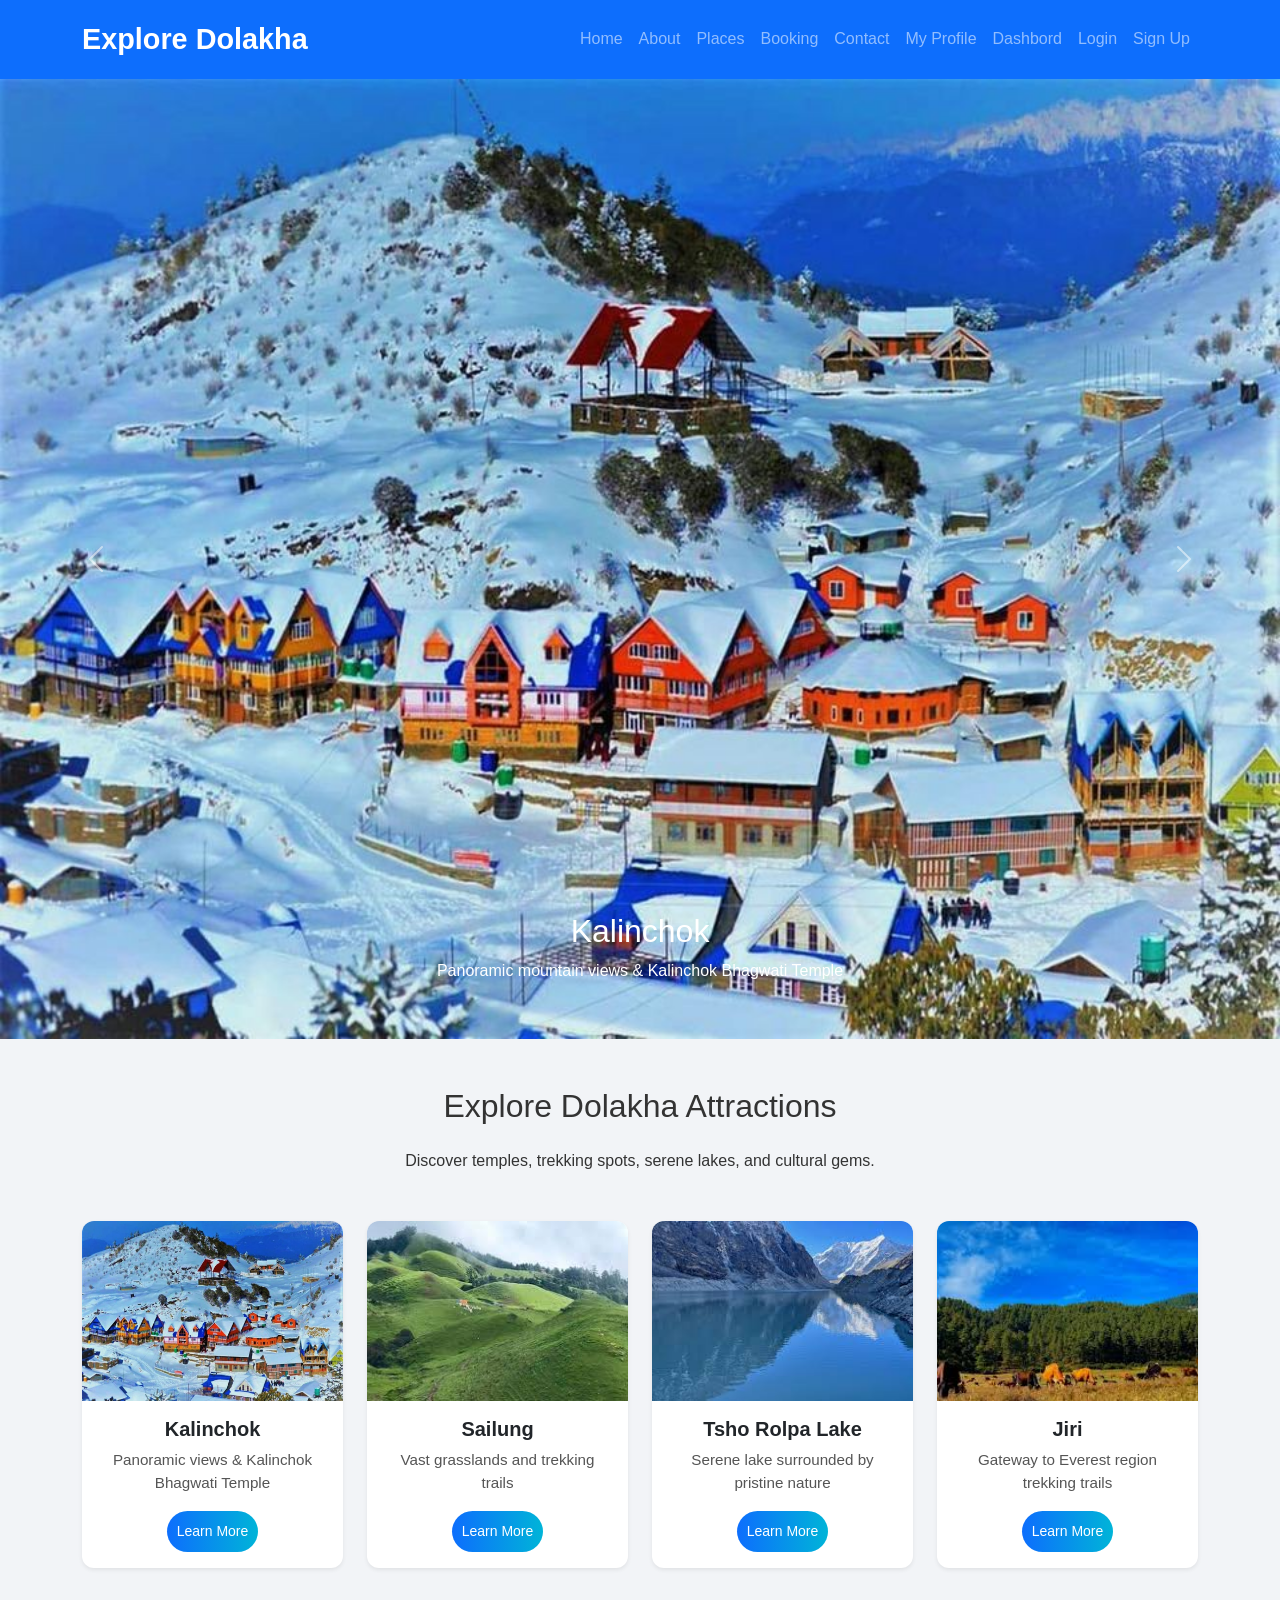
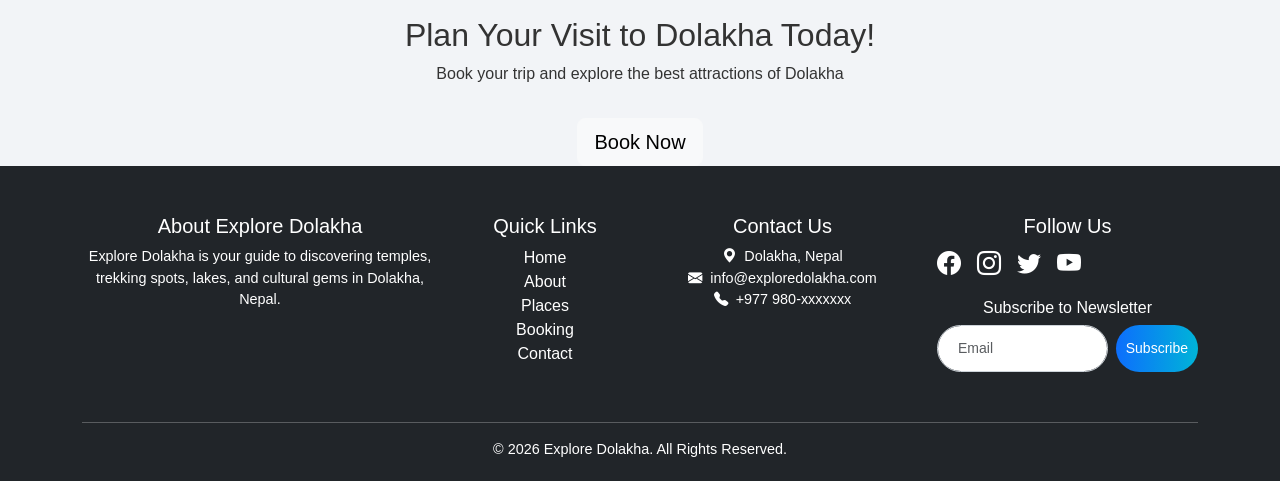
<file: index.html>
<!DOCTYPE html>
<html lang="en">
<head>
<meta charset="UTF-8">
<meta name="viewport" content="width=device-width, initial-scale=1.0">
<title> Dolakha</title>

<!-- Bootstrap CSS -->
<link href="https://cdn.jsdelivr.net/npm/bootstrap@5.3.2/dist/css/bootstrap.min.css" rel="stylesheet">
<link rel="stylesheet" href="https://cdn.jsdelivr.net/npm/bootstrap-icons@1.11.1/font/bootstrap-icons.css">

<!-- Custom CSS -->
<link rel="stylesheet" href="style.css">
</head>

<body>

<!-- Navbar -->
<nav class="navbar navbar-expand-lg navbar-dark bg-primary shadow">
    <div class="container">
        <a class="navbar-brand" href="index.html">Explore Dolakha</a>
        <button class="navbar-toggler" type="button" data-bs-toggle="collapse" data-bs-target="#navbarNav">
            <span class="navbar-toggler-icon"></span>
        </button>
          <div class="collapse navbar-collapse" id="navbarNav">
             <ul class="navbar-nav ms-auto">
        <li class="nav-item"><a class="nav-link" href="index.html">Home</a></li>
        <li class="nav-item"><a class="nav-link" href="about.html">About</a></li>
        <li class="nav-item"><a class="nav-link" href="places.html">Places</a></li>
        <li class="nav-item"><a class="nav-link" href="booking.html">Booking</a></li>
        <li class="nav-item"><a class="nav-link" href="contact.html">Contact</a></li>
        <li class="nav-item"><a class="nav-link" href="my_profile.html">My Profile</a></li>
        <li class="nav-item"><a class="nav-link" href="dashboard.html">Dashbord</a></li>
        <li class="nav-item"><a class="nav-link" href="login.html">Login</a></li>
        <li class="nav-item"><a class="nav-link " href="signup.html">Sign Up</a></li>
      </ul>
        </div>
    </div>
</nav>

<!-- Hero Carousel -->
<div id="heroCarousel" class="carousel slide" data-bs-ride="carousel">
    <div class="carousel-inner">
        <div class="carousel-item active">
            <img src="./image/download (1).jpg" class="d-block w-100" alt="Kalinchok">
            <div class="carousel-caption d-none d-md-block">
                <h2>Kalinchok</h2>
                <p>Panoramic mountain views & Kalinchok Bhagwati Temple</p>
            </div>
        </div>
        <div class="carousel-item">
            <img src="./image/download.jpg" class="d-block w-100" alt="Sailung">
            <div class="carousel-caption d-none d-md-block">
                <h2>Sailung</h2>
                <p>Vast grasslands and breathtaking trekking trails</p>
            </div>
        </div>
        <div class="carousel-item">
            <img src="./image/download (2).jpg" class="d-block w-100" alt="Tsho Rolpa Lake">
            <div class="carousel-caption d-none d-md-block">
                <h2>Tsho Rolpa Lake</h2>
                <p>Serene lake surrounded by pristine nature</p>
                <a href="attractions.html#tsho_lake" class="btn btn-success mt-2">Explore</a>
            </div>
        </div>
        <div class="carousel-item">
            <img src="./image/download (3).jpg" class="d-block w-100" alt="Jiri">
            <div class="carousel-caption d-none d-md-block">
                <h2>Jiri</h2>
                <p>Gateway to Everest region trekking trails</p>
            </div>
        </div>
    </div>
    <button class="carousel-control-prev" type="button" data-bs-target="#heroCarousel" data-bs-slide="prev">
        <span class="carousel-control-prev-icon"></span>
    </button>
    <button class="carousel-control-next" type="button" data-bs-target="#heroCarousel" data-bs-slide="next">
        <span class="carousel-control-next-icon"></span>
    </button>
</div>

<!-- Features Section -->
<section class="container my-5">
    <h2 class="text-center mb-4">Explore Dolakha Attractions</h2>
    <p class="text-center mb-5">Discover temples, trekking spots, serene lakes, and cultural gems.</p>
    <div class="row text-center g-4">
        <div class="col-md-3">
            <div class="card shadow-sm h-100">
                <img src="./image/download (1).jpg" class="card-img-top" alt="Kalinchok">
                <div class="card-body">
                    <h5 class="card-title">Kalinchok</h5>
                    <p class="card-text">Panoramic views & Kalinchok Bhagwati Temple</p>
                    <a href="places.html" class="btn btn-primary btn-sm">Learn More</a>
                </div>
            </div>
        </div>
        <div class="col-md-3">
            <div class="card shadow-sm h-100">
                <img src="./image/download.jpg" class="card-img-top" alt="Sailung">
                <div class="card-body">
                    <h5 class="card-title">Sailung</h5>
                    <p class="card-text">Vast grasslands and trekking trails</p>
                    <a href="places.html" class="btn btn-primary btn-sm">Learn More</a>
                </div>
            </div>
        </div>
        <div class="col-md-3">
            <div class="card shadow-sm h-100">
                <img src="./image/download (2).jpg" class="card-img-top" alt="Tsho Lake">
                <div class="card-body">
                    <h5 class="card-title">Tsho Rolpa Lake</h5>
                    <p class="card-text">Serene lake surrounded by pristine nature</p>
                    <a href="places.html" class="btn btn-primary btn-sm">Learn More</a>
                </div>
            </div>
        </div>
        <div class="col-md-3">
            <div class="card shadow-sm h-100">
                <img src="./image/download (3).jpg" class="card-img-top" alt="Jiri">
                <div class="card-body">
                    <h5 class="card-title">Jiri</h5>
                    <p class="card-text">Gateway to Everest region trekking trails</p>
                    <a href="places.html" class="btn btn-primary btn-sm">Learn More</a>
                </div>
            </div>
        </div>
    </div>
</section>

<!-- Call to Action -->
<section class="cta-section text-center">
    <h2>Plan Your Visit to Dolakha Today!</h2>
    <p>Book your trip and explore the best attractions of Dolakha</p>
    <a href="booking.html" class="btn btn-light btn-lg mt-3">Book Now</a>
</section>

<!-- Footer -->
<footer class="bg-dark text-white pt-5">
    <div class="container">
        <div class="row">

            <!-- About Section -->
            <div class="col-md-4 mb-4">
                <h5>About Explore Dolakha</h5>
                <p>Explore Dolakha is your guide to discovering temples, trekking spots, lakes, and cultural gems in Dolakha, Nepal.</p>
            </div>

            <!-- Quick Links -->
            <div class="col-md-2 mb-4">
                <h5>Quick Links</h5>
                <ul class="list-unstyled">
                    <li><a href="index.html" class="text-white text-decoration-none">Home</a></li>
                    <li><a href="about.html" class="text-white text-decoration-none">About</a></li>
                    <li><a href="places.html" class="text-white text-decoration-none">Places</a></li>
                    <li><a href="booking.html" class="text-white text-decoration-none">Booking</a></li>
                    <li><a href="contact.html" class="text-white text-decoration-none">Contact</a></li>
                </ul>
            </div>

            <!-- Contact Info -->
            <div class="col-md-3 mb-4">
                <h5>Contact Us</h5>
                <p><i class="bi bi-geo-alt-fill me-2"></i>Dolakha, Nepal</p>
                <p><i class="bi bi-envelope-fill me-2"></i>info@exploredolakha.com</p>
                <p><i class="bi bi-telephone-fill me-2"></i>+977 980-xxxxxxx</p>
            </div>

            <!-- Newsletter / Social Media -->
            <div class="col-md-3 mb-4">
                <h5>Follow Us</h5>
                <div class="d-flex mb-3">
                    <a href="#" class="text-white fs-4 me-3"><i class="bi bi-facebook"></i></a>
                    <a href="#" class="text-white fs-4 me-3"><i class="bi bi-instagram"></i></a>
                    <a href="#" class="text-white fs-4 me-3"><i class="bi bi-twitter"></i></a>
                    <a href="#" class="text-white fs-4"><i class="bi bi-youtube"></i></a>
                </div>
                <h6>Subscribe to Newsletter</h6>
                <form class="d-flex" action="#" method="post">
                    <input type="email" class="form-control form-control-sm me-2" placeholder="Email" required>
                    <button class="btn btn-primary btn-sm" type="submit">Subscribe</button>
                </form>
            </div>

        </div>
        <hr class="bg-light">
        <p class="text-center mb-0">&copy; 2026 Explore Dolakha. All Rights Reserved.</p>
    </div>
</footer>

<!-- Bootstrap JS -->
<script src="https://cdn.jsdelivr.net/npm/bootstrap@5.3.2/dist/js/bootstrap.bundle.min.js"></script>

<!-- Custom JS -->
<script src="script.js"></script>

</body>
</html>
</file>
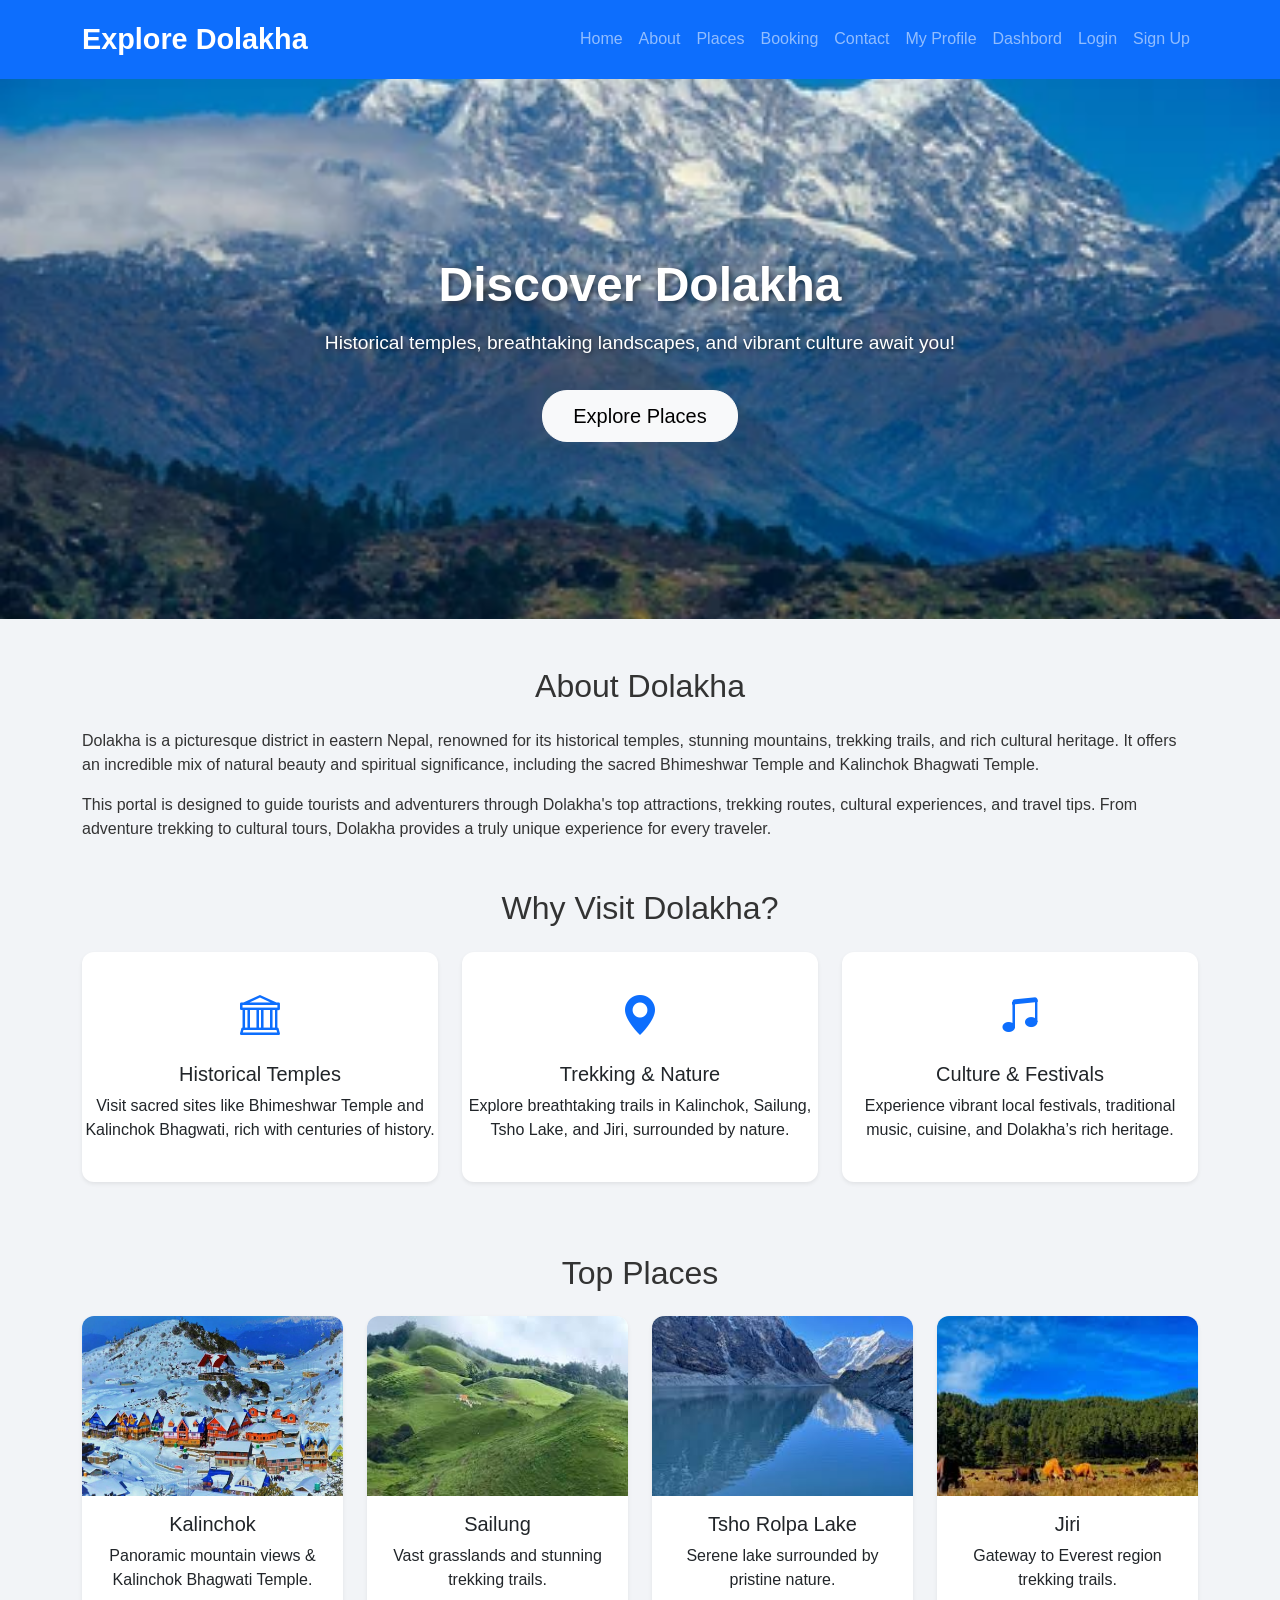
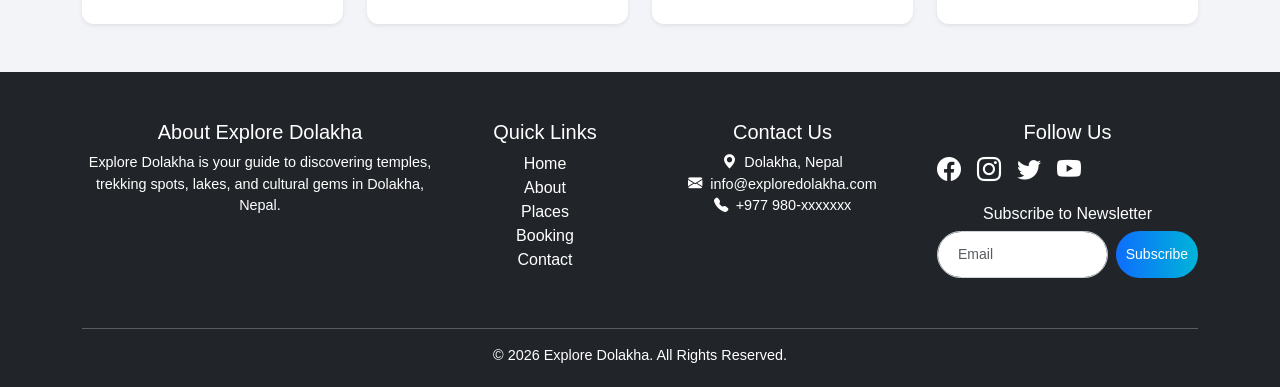
<file: about.html>
<!DOCTYPE html>
<html lang="en">
<head>
<meta charset="UTF-8">
<meta name="viewport" content="width=device-width, initial-scale=1.0">
<title>About Dolakha - Explore Dolakha</title>

<!-- Bootstrap CSS -->
<link href="https://cdn.jsdelivr.net/npm/bootstrap@5.3.2/dist/css/bootstrap.min.css" rel="stylesheet">
<link rel="stylesheet" href="https://cdn.jsdelivr.net/npm/bootstrap-icons@1.11.1/font/bootstrap-icons.css">

<!-- Custom CSS -->
<link rel="stylesheet" href="style.css">
</head>
<body>

<!-- Navbar -->
<nav class="navbar navbar-expand-lg navbar-dark bg-primary shadow">
    <div class="container">
        <a class="navbar-brand" href="index.html">Explore Dolakha</a>
        <button class="navbar-toggler" type="button" data-bs-toggle="collapse" data-bs-target="#navbarNav">
            <span class="navbar-toggler-icon"></span>
        </button>
        <div class="collapse navbar-collapse" id="navbarNav">
        <ul class="navbar-nav ms-auto">
        <li class="nav-item"><a class="nav-link" href="index.html">Home</a></li>
        <li class="nav-item"><a class="nav-link" href="about.html">About</a></li>
        <li class="nav-item"><a class="nav-link" href="places.html">Places</a></li>
        <li class="nav-item"><a class="nav-link" href="booking.html">Booking</a></li>
        <li class="nav-item"><a class="nav-link" href="contact.html">Contact</a></li>
        <li class="nav-item"><a class="nav-link" href="my_profile.html">My Profile</a></li>
        <li class="nav-item"><a class="nav-link" href="dashboard.html">Dashbord</a></li>
        <li class="nav-item"><a class="nav-link" href="login.html">Login</a></li>
        <li class="nav-item"><a class="nav-link " href="signup.html">Sign Up</a></li>
      </ul>
        </div>
    </div>
</nav>

<!-- Hero Section -->
<!-- Hero Section -->
<header class="hero-section text-center text-white d-flex align-items-center justify-content-center" 
        style="height: 60vh; background: url('image/about.webp') center/cover no-repeat;">
    <div class="hero-content">
        <h1 class="display-4 fw-bold">Discover Dolakha</h1>
        <p class="lead">Historical temples, breathtaking landscapes, and vibrant culture await you!</p>
        <a href="places.html" class="btn btn-light btn-lg mt-3">Explore Places</a>
    </div>
</header>

<!-- About Section -->
<section class="container my-5">
    <h2 class="text-center mb-4">About Dolakha</h2>
    <p>Dolakha is a picturesque district in eastern Nepal, renowned for its historical temples, stunning mountains, trekking trails, and rich cultural heritage. It offers an incredible mix of natural beauty and spiritual significance, including the sacred Bhimeshwar Temple and Kalinchok Bhagwati Temple.</p>
    <p>This portal is designed to guide tourists and adventurers through Dolakha's top attractions, trekking routes, cultural experiences, and travel tips. From adventure trekking to cultural tours, Dolakha provides a truly unique experience for every traveler.</p>
</section>

<!-- Why Visit Section -->
<section class="container my-5">
    <h2 class="text-center mb-4">Why Visit Dolakha?</h2>
    <div class="row text-center">
        <div class="col-md-4 mb-4">
            <div class="card shadow-sm h-100 py-4">
                <i class="bi bi-bank fs-1 text-primary mb-3"></i>
                <h5>Historical Temples</h5>
                <p>Visit sacred sites like Bhimeshwar Temple and Kalinchok Bhagwati, rich with centuries of history.</p>
            </div>
        </div>
        <div class="col-md-4 mb-4">
            <div class="card shadow-sm h-100 py-4">
                <i class="bi bi-geo-alt-fill fs-1 text-primary mb-3"></i>
                <h5>Trekking & Nature</h5>
                <p>Explore breathtaking trails in Kalinchok, Sailung, Tsho Lake, and Jiri, surrounded by nature.</p>
            </div>
        </div>
        <div class="col-md-4 mb-4">
            <div class="card shadow-sm h-100 py-4">
                <i class="bi bi-music-note-beamed fs-1 text-primary mb-3"></i>
                <h5>Culture & Festivals</h5>
                <p>Experience vibrant local festivals, traditional music, cuisine, and Dolakha’s rich heritage.</p>
            </div>
        </div>
    </div>
</section>

<!-- Top Attractions Section -->
<section class="container my-5">
    <h2 class="text-center mb-4">Top Places</h2>
    <div class="row g-4">
        <div class="col-md-3">
            <div class="card shadow-sm h-100">
                <img src="image/download (1).jpg" class="card-img-top" alt="Kalinchok">
                <div class="card-body text-center">
                    <h5>Kalinchok</h5>
                    <p>Panoramic mountain views & Kalinchok Bhagwati Temple.</p>
                </div>
            </div>
        </div>
        <div class="col-md-3">
            <div class="card shadow-sm h-100">
                <img src="image/download.jpg" class="card-img-top" alt="Sailung">
                <div class="card-body text-center">
                    <h5>Sailung</h5>
                    <p>Vast grasslands and stunning trekking trails.</p>
                </div>
            </div>
        </div>
        <div class="col-md-3">
            <div class="card shadow-sm h-100">
                <img src="image/download (2).jpg" class="card-img-top" alt="Tsho Rolpa Lake">
                <div class="card-body text-center">
                    <h5>Tsho Rolpa Lake</h5>
                    <p>Serene lake surrounded by pristine nature.</p>
                </div>
            </div>
        </div>
        <div class="col-md-3">
            <div class="card shadow-sm h-100">
                <img src="image/download (3).jpg" class="card-img-top" alt="Jiri">
                <div class="card-body text-center">
                    <h5>Jiri</h5>
                    <p>Gateway to Everest region trekking trails.</p>
                </div>
            </div>
        </div>
    </div>
</section>

<!-- Footer -->
<!-- Footer -->
<footer class="bg-dark text-white pt-5">
    <div class="container">
        <div class="row">

            <!-- About Section -->
            <div class="col-md-4 mb-4">
                <h5>About Explore Dolakha</h5>
                <p>Explore Dolakha is your guide to discovering temples, trekking spots, lakes, and cultural gems in Dolakha, Nepal.</p>
            </div>

            <!-- Quick Links -->
            <div class="col-md-2 mb-4">
                <h5>Quick Links</h5>
                <ul class="list-unstyled">
                    <li><a href="index.html" class="text-white text-decoration-none">Home</a></li>
                    <li><a href="about.html" class="text-white text-decoration-none">About</a></li>
                    <li><a href="places.html" class="text-white text-decoration-none">Places</a></li>
                    <li><a href="booking.html" class="text-white text-decoration-none">Booking</a></li>
                    <li><a href="contact.html" class="text-white text-decoration-none">Contact</a></li>
                </ul>
            </div>

            <!-- Contact Info -->
            <div class="col-md-3 mb-4">
                <h5>Contact Us</h5>
                <p><i class="bi bi-geo-alt-fill me-2"></i>Dolakha, Nepal</p>
                <p><i class="bi bi-envelope-fill me-2"></i>info@exploredolakha.com</p>
                <p><i class="bi bi-telephone-fill me-2"></i>+977 980-xxxxxxx</p>
            </div>

            <!-- Newsletter / Social Media -->
            <div class="col-md-3 mb-4">
                <h5>Follow Us</h5>
                <div class="d-flex mb-3">
                    <a href="#" class="text-white fs-4 me-3"><i class="bi bi-facebook"></i></a>
                    <a href="#" class="text-white fs-4 me-3"><i class="bi bi-instagram"></i></a>
                    <a href="#" class="text-white fs-4 me-3"><i class="bi bi-twitter"></i></a>
                    <a href="#" class="text-white fs-4"><i class="bi bi-youtube"></i></a>
                </div>
                <h6>Subscribe to Newsletter</h6>
                <form class="d-flex" action="#" method="post">
                    <input type="email" class="form-control form-control-sm me-2" placeholder="Email" required>
                    <button class="btn btn-primary btn-sm" type="submit">Subscribe</button>
                </form>
            </div>

        </div>
        <hr class="bg-light">
        <p class="text-center mb-0">&copy; 2026 Explore Dolakha. All Rights Reserved.</p>
    </div>
</footer>

<!-- Bootstrap JS -->
<script src="https://cdn.jsdelivr.net/npm/bootstrap@5.3.2/dist/js/bootstrap.bundle.min.js"></script>

</body>
</html>
</file>
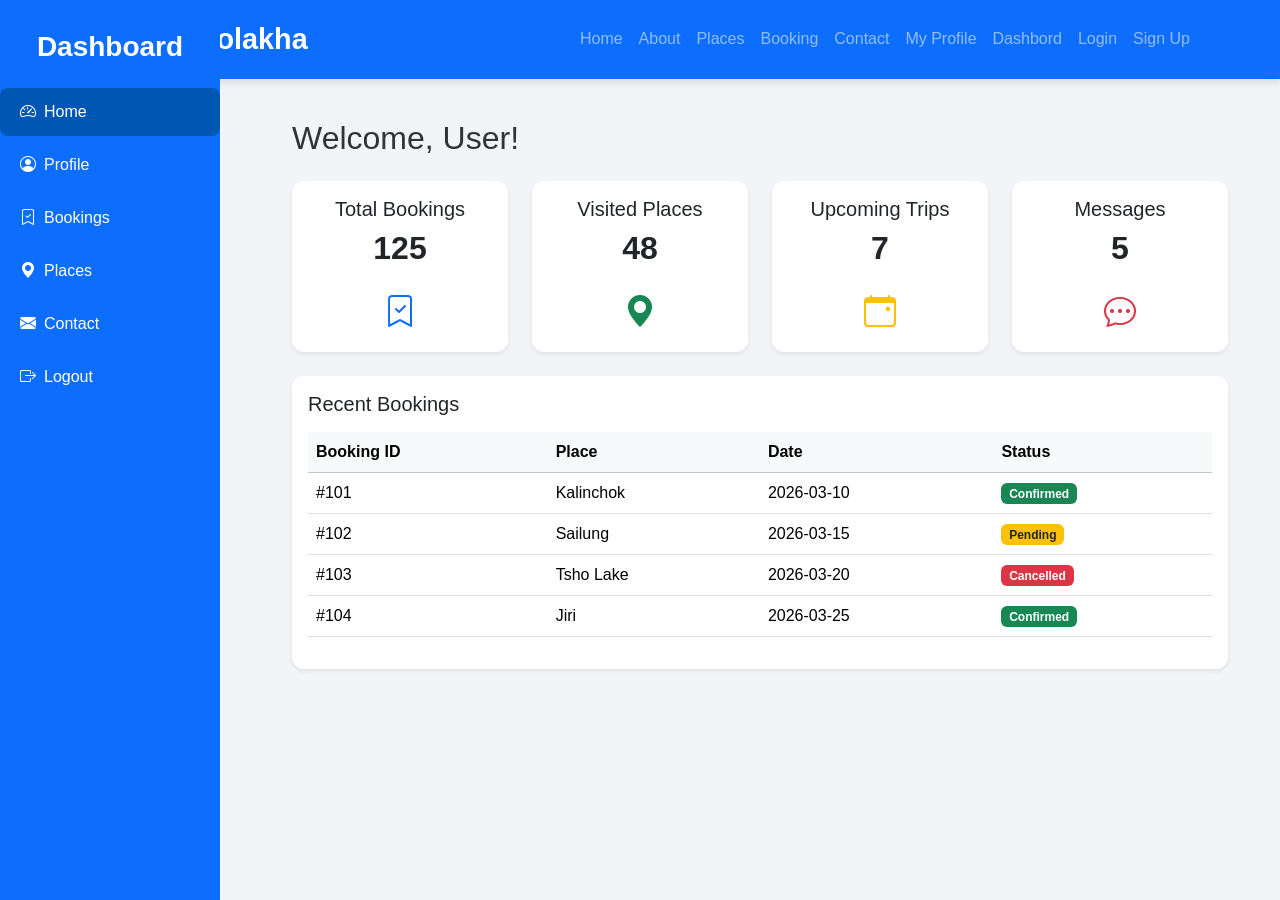
<file: dashboard.html>
<!DOCTYPE html>
<html lang="en">
<head>
<meta charset="UTF-8">
<meta name="viewport" content="width=device-width, initial-scale=1.0">
<title>Dashboard - Explore Dolakha</title>
<link href="https://cdn.jsdelivr.net/npm/bootstrap@5.3.2/dist/css/bootstrap.min.css" rel="stylesheet">
<link rel="stylesheet" href="https://cdn.jsdelivr.net/npm/bootstrap-icons@1.11.1/font/bootstrap-icons.css">
<link rel="stylesheet" href="style.css">
</head>
<body>
<!-- Navbar -->
<nav class="navbar navbar-expand-lg navbar-dark bg-primary">
  <div class="container">
    <a class="navbar-brand" href="index.html">Explore Dolakha</a>
    <button class="navbar-toggler" type="button" data-bs-toggle="collapse" data-bs-target="#navbarNav">
      <span class="navbar-toggler-icon"></span>
    </button>
    <div class="collapse navbar-collapse" id="navbarNav">
       <ul class="navbar-nav ms-auto">
        <li class="nav-item"><a class="nav-link" href="index.html">Home</a></li>
        <li class="nav-item"><a class="nav-link" href="about.html">About</a></li>
        <li class="nav-item"><a class="nav-link" href="places.html">Places</a></li>
        <li class="nav-item"><a class="nav-link" href="booking.html">Booking</a></li>
        <li class="nav-item"><a class="nav-link" href="contact.html">Contact</a></li>
        <li class="nav-item"><a class="nav-link" href="my_profile.html">My Profile</a></li>
        <li class="nav-item"><a class="nav-link" href="dashboard.html">Dashbord</a></li>
        <li class="nav-item"><a class="nav-link" href="login.html">Login</a></li>
        <li class="nav-item"><a class="nav-link " href="signup.html">Sign Up</a></li>
      </ul>
    </div>
  </div>
</nav>
<!-- Sidebar -->
<div class="sidebar">
    <h3 class="text-center mb-4">Dashboard</h3>
    <a href="dashboard.html" class="active"><i class="bi bi-speedometer2 me-2"></i>Home</a>
    <a href="my_profile.html"><i class="bi bi-person-circle me-2"></i>Profile</a>
    <a href="booking.html"><i class="bi bi-bookmark-check me-2"></i>Bookings</a>
    <a href="places.html"><i class="bi bi-geo-alt-fill me-2"></i>Places</a>
    <a href="contact.html"><i class="bi bi-envelope-fill me-2"></i>Contact</a>
    <a href="logout.html"><i class="bi bi-box-arrow-right me-2"></i>Logout</a>
</div>

<!-- Main Content -->
<div class="main-content">
    <div class="container-fluid">
        <h2 class="mb-4">Welcome, User!</h2>

        <!-- Dashboard Stats -->
        <div class="row g-4 mb-4">
            <div class="col-md-3">
                <div class="card text-center p-3 shadow-sm">
                    <h5>Total Bookings</h5>
                    <h2>125</h2>
                    <i class="bi bi-bookmark-check fs-2 text-primary"></i>
                </div>
            </div>
            <div class="col-md-3">
                <div class="card text-center p-3 shadow-sm">
                    <h5>Visited Places</h5>
                    <h2>48</h2>
                    <i class="bi bi-geo-alt-fill fs-2 text-success"></i>
                </div>
            </div>
            <div class="col-md-3">
                <div class="card text-center p-3 shadow-sm">
                    <h5>Upcoming Trips</h5>
                    <h2>7</h2>
                    <i class="bi bi-calendar-event fs-2 text-warning"></i>
                </div>
            </div>
            <div class="col-md-3">
                <div class="card text-center p-3 shadow-sm">
                    <h5>Messages</h5>
                    <h2>5</h2>
                    <i class="bi bi-chat-dots fs-2 text-danger"></i>
                </div>
            </div>
        </div>

        <!-- Recent Bookings Table -->
        <div class="card shadow-sm p-3">
            <h5 class="mb-3">Recent Bookings</h5>
            <div class="table-responsive">
                <table class="table table-hover">
                    <thead class="table-light">
                        <tr>
                            <th>Booking ID</th>
                            <th>Place</th>
                            <th>Date</th>
                            <th>Status</th>
                        </tr>
                    </thead>
                    <tbody>
                        <tr>
                            <td>#101</td>
                            <td>Kalinchok</td>
                            <td>2026-03-10</td>
                            <td><span class="badge bg-success">Confirmed</span></td>
                        </tr>
                        <tr>
                            <td>#102</td>
                            <td>Sailung</td>
                            <td>2026-03-15</td>
                            <td><span class="badge bg-warning text-dark">Pending</span></td>
                        </tr>
                        <tr>
                            <td>#103</td>
                            <td>Tsho Lake</td>
                            <td>2026-03-20</td>
                            <td><span class="badge bg-danger">Cancelled</span></td>
                        </tr>
                        <tr>
                            <td>#104</td>
                            <td>Jiri</td>
                            <td>2026-03-25</td>
                            <td><span class="badge bg-success">Confirmed</span></td>
                        </tr>
                    </tbody>
                </table>
            </div>
        </div>

    </div>
</div>

<!-- Bootstrap JS -->
<script src="https://cdn.jsdelivr.net/npm/bootstrap@5.3.2/dist/js/bootstrap.bundle.min.js"></script>
</body>
</html>
</file>
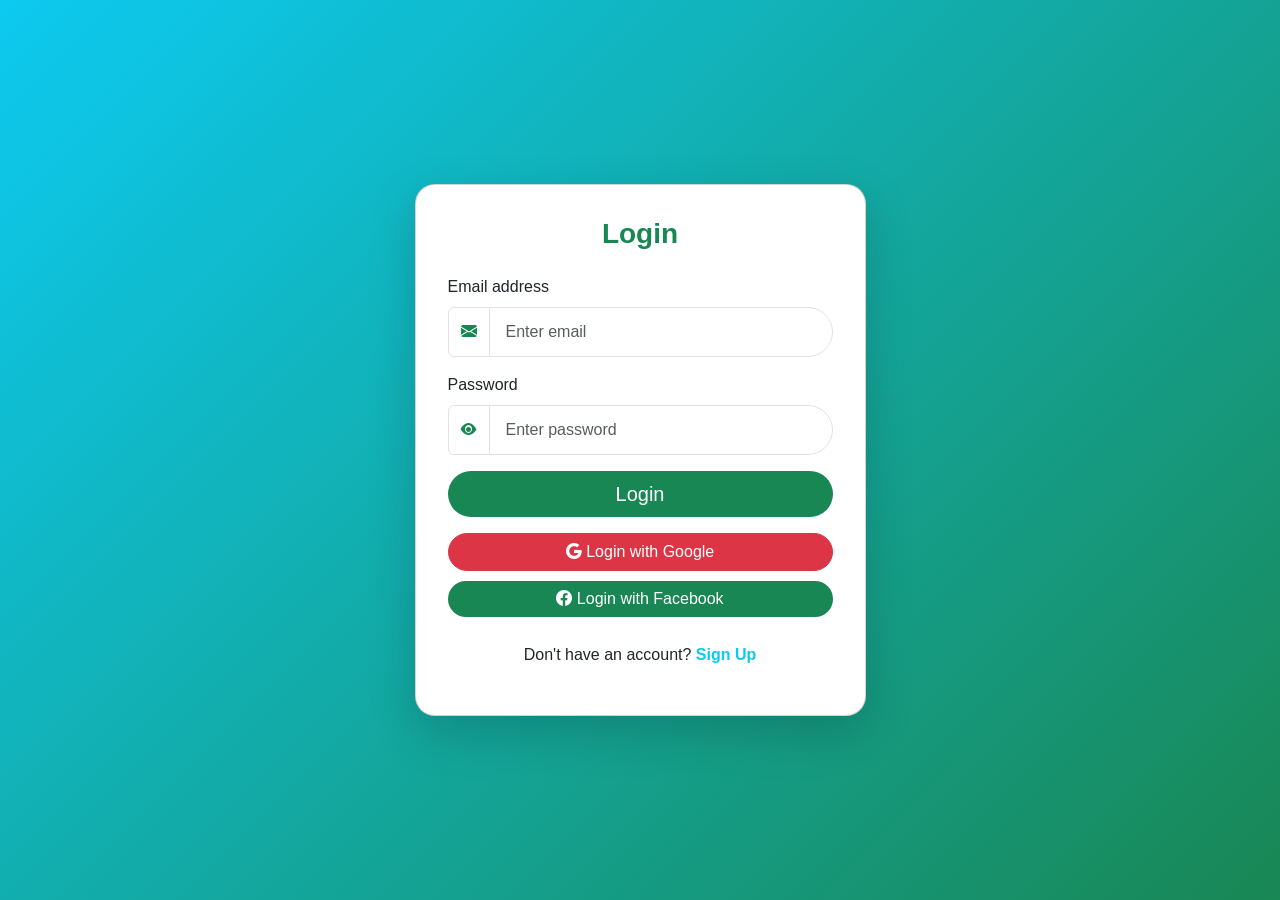
<file: login.html>
<!DOCTYPE html>
<html lang="en">
<head>
<meta charset="UTF-8">
<meta name="viewport" content="width=device-width, initial-scale=1.0">
<title>Login - Explore Dolakha</title>
<link href="https://cdn.jsdelivr.net/npm/bootstrap@5.3.2/dist/css/bootstrap.min.css" rel="stylesheet">
<link rel="stylesheet" href="https://cdn.jsdelivr.net/npm/bootstrap-icons@1.11.1/font/bootstrap-icons.css">
<style>
  body {
    background: linear-gradient(135deg, #0dcaf0, #198754);
    min-height: 100vh;
    display: flex;
    align-items: center;
    justify-content: center;
    font-family: 'Segoe UI', sans-serif;
    animation: fadeIn 1s ease-in;
  }

  @keyframes fadeIn {
    from {opacity: 0;}
    to {opacity: 1;}
  }

  .card {
    border-radius: 20px;
    overflow: hidden;
  }

  .card-body {
    padding: 2rem;
  }

  h3.card-title {
    font-weight: 700;
    color: #198754;
  }

  .form-control {
    border-radius: 50px;
    padding: 0.75rem 1rem;
  }

  .form-control:focus {
    box-shadow: 0 0 10px rgba(25, 135, 84, 0.3);
    border-color: #198754;
  }

  .btn-primary {
    border-radius: 50px;
    background: #198754;
    border: none;
    transition: transform 0.2s, box-shadow 0.2s;
  }

  .btn-primary:hover {
    transform: translateY(-2px);
    box-shadow: 0 6px 12px rgba(0,0,0,0.2);
    background: #0dcaf0;
  }

  .input-group-text {
    cursor: pointer;
  }

  .social-login {
    margin-top: 15px;
  }

  .social-login button {
    border-radius: 50px;
    width: 100%;
    margin-bottom: 10px;
  }

  p.text-center a {
    color: #0dcaf0;
    text-decoration: none;
    font-weight: 600;
  }

  p.text-center a:hover {
    text-decoration: underline;
  }
</style>
</head>
<body>

<div class="container">
  <div class="row justify-content-center">
    <div class="col-md-5">
      <div class="card shadow-lg">
        <div class="card-body">
          <h3 class="card-title text-center mb-4">Login</h3>
          <form id="loginForm">
            <div class="mb-3 position-relative">
              <label for="email" class="form-label">Email address</label>
              <div class="input-group">
                <span class="input-group-text bg-white"><i class="bi bi-envelope-fill text-success"></i></span>
                <input type="email" class="form-control" id="email" placeholder="Enter email" required>
              </div>
            </div>

            <div class="mb-3 position-relative">
              <label for="password" class="form-label">Password</label>
              <div class="input-group">
                <span class="input-group-text bg-white" id="togglePassword"><i class="bi bi-eye-fill text-success"></i></span>
                <input type="password" class="form-control" id="password" placeholder="Enter password" required>
              </div>
            </div>

            <div class="d-grid gap-2">
              <button type="submit" class="btn btn-primary btn-lg">Login</button>
            </div>

            <div class="social-login text-center mt-3">
              <button type="button" class="btn btn-danger"><i class="bi bi-google"></i> Login with Google</button>
              <button type="button" class="btn btn-primary"><i class="bi bi-facebook"></i> Login with Facebook</button>
            </div>
          </form>

          <p class="text-center mt-3">Don't have an account? <a href="signup.html">Sign Up</a></p>
        </div>
      </div>
    </div>
  </div>
</div>

<script src="https://cdn.jsdelivr.net/npm/bootstrap@5.3.2/dist/js/bootstrap.bundle.min.js"></script>
<script>
  // Toggle password visibility
  const togglePassword = document.getElementById('togglePassword');
  const password = document.getElementById('password');

  togglePassword.addEventListener('click', () => {
    const type = password.getAttribute('type') === 'password' ? 'text' : 'password';
    password.setAttribute('type', type);
    togglePassword.innerHTML = type === 'password' 
        ? '<i class="bi bi-eye-fill text-success"></i>' 
        : '<i class="bi bi-eye-slash-fill text-success"></i>';
  });

  // Login form logic
  const loginForm = document.getElementById('loginForm');
  loginForm.addEventListener('submit', function(e){
    e.preventDefault();

    const email = document.getElementById('email').value;
    const pwd = document.getElementById('password').value;

    if(email && pwd){
      // Set login status in localStorage
      localStorage.setItem('isLoggedIn', 'true');
      localStorage.setItem('userEmail', email);

      alert("Login successful!");
      // Redirect to Booking page after login
      window.location.href = "booking.html";
    } else {
      alert("Please enter valid email and password.");
    }
  });
</script>

</body>
</html>
</file>
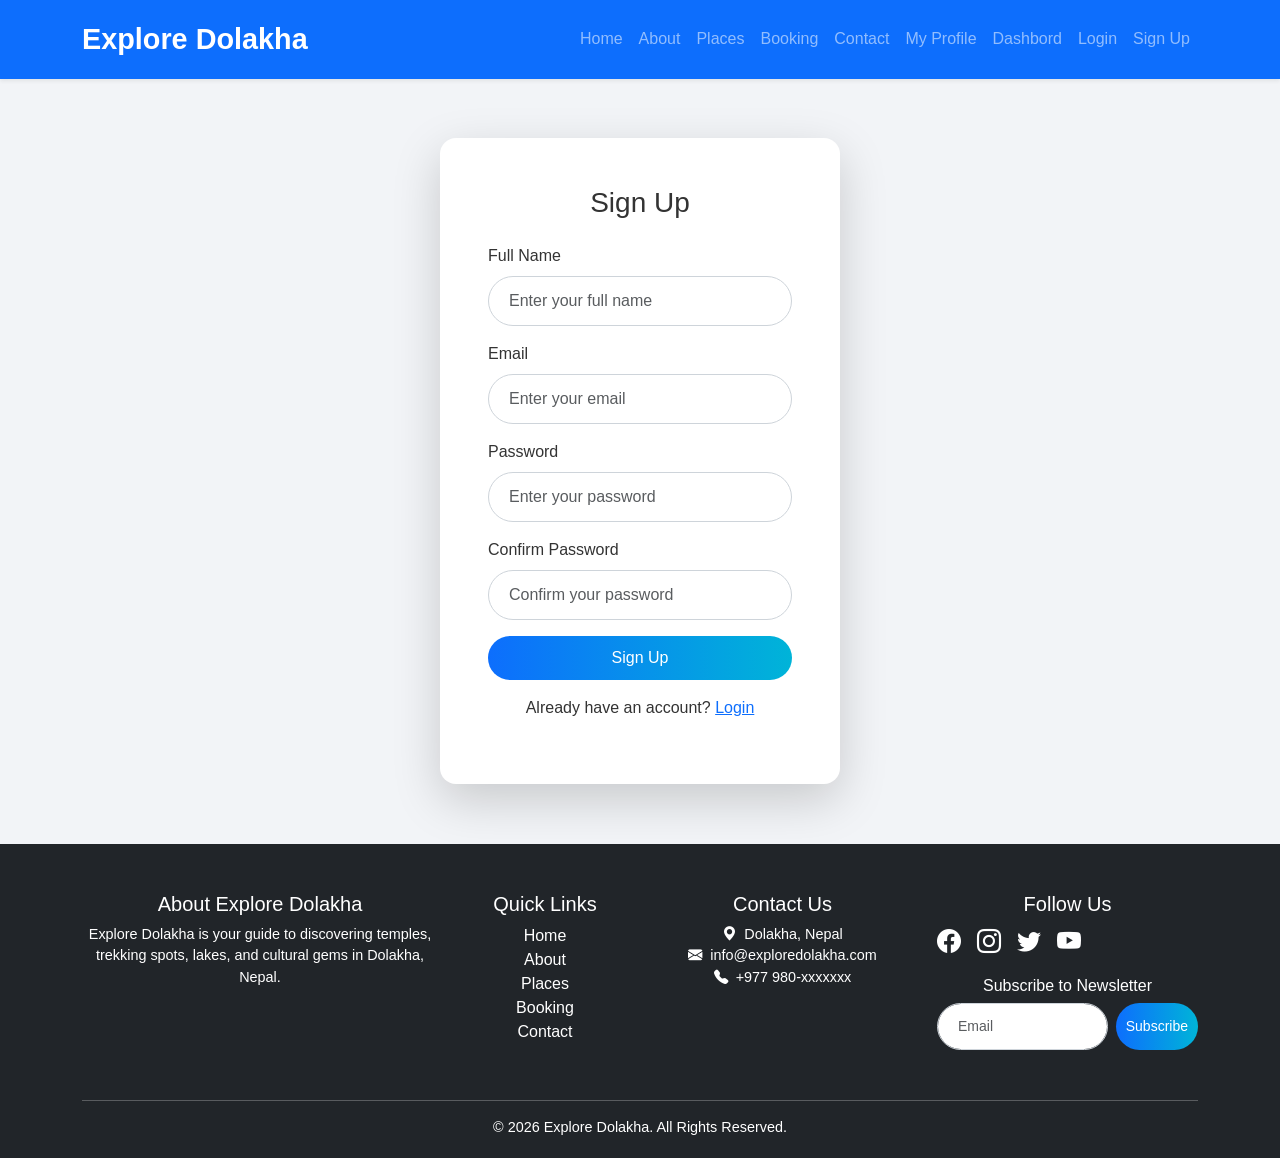
<file: signup.html>
<!DOCTYPE html>
<html lang="en">
<head>
<meta charset="UTF-8">
<meta name="viewport" content="width=device-width, initial-scale=1.0">
<title>Sign Up - Explore Dolakha</title>
<link href="https://cdn.jsdelivr.net/npm/bootstrap@5.3.2/dist/css/bootstrap.min.css" rel="stylesheet">
<link rel="stylesheet" href="https://cdn.jsdelivr.net/npm/bootstrap-icons@1.11.1/font/bootstrap-icons.css">
<link rel="stylesheet" href="style.css">
</head>
<body>

<nav class="navbar navbar-expand-lg navbar-dark bg-primary shadow-sm">
  <div class="container">
    <a class="navbar-brand fw-bold" href="index.html">Explore Dolakha</a>
    <button class="navbar-toggler" type="button" data-bs-toggle="collapse" data-bs-target="#navbarNav">
      <span class="navbar-toggler-icon"></span>
    </button>
    <div class="collapse navbar-collapse" id="navbarNav">
       <ul class="navbar-nav ms-auto">
        <li class="nav-item"><a class="nav-link" href="index.html">Home</a></li>
        <li class="nav-item"><a class="nav-link" href="about.html">About</a></li>
        <li class="nav-item"><a class="nav-link" href="places.html">Places</a></li>
        <li class="nav-item"><a class="nav-link" href="booking.html">Booking</a></li>
        <li class="nav-item"><a class="nav-link" href="contact.html">Contact</a></li>
        <li class="nav-item"><a class="nav-link" href="my_profile.html">My Profile</a></li>
        <li class="nav-item"><a class="nav-link" href="dashboard.html">Dashbord</a></li>
        <li class="nav-item"><a class="nav-link" href="login.html">Login</a></li>
        <li class="nav-item"><a class="nav-link " href="signup.html">Sign Up</a></li>
      </ul>
    </div>
  </div>
</nav>

<div class="login-wrapper d-flex">

  <div class="login-right d-flex align-items-center justify-content-center">
    <div class="login-card p-5 shadow-lg rounded-4">
      <h3 class="mb-4 text-center">Sign Up</h3>
      <form>
        <div class="mb-3">
          <label class="form-label">Full Name</label>
          <input type="text" class="form-control" placeholder="Enter your full name" required>
        </div>
        <div class="mb-3">
          <label class="form-label">Email</label>
          <input type="email" class="form-control" placeholder="Enter your email" required>
        </div>
        <div class="mb-3">
          <label class="form-label">Password</label>
          <input type="password" class="form-control" placeholder="Enter your password" required>
        </div>
        <div class="mb-3">
          <label class="form-label">Confirm Password</label>
          <input type="password" class="form-control" placeholder="Confirm your password" required>
        </div>
        <div class="d-grid mb-3">
          <button type="submit" class="btn btn-primary">Sign Up</button>
        </div>
        <p class="text-center">Already have an account? <a href="login.html">Login</a></p>
      </form>
    </div>
  </div>

</div>

<!-- Footer -->
<footer class="bg-dark text-white pt-5">
    <div class="container">
        <div class="row">

            <!-- About Section -->
            <div class="col-md-4 mb-4">
                <h5>About Explore Dolakha</h5>
                <p>Explore Dolakha is your guide to discovering temples, trekking spots, lakes, and cultural gems in Dolakha, Nepal.</p>
            </div>

            <!-- Quick Links -->
            <div class="col-md-2 mb-4">
                <h5>Quick Links</h5>
                <ul class="list-unstyled">
                    <li><a href="index.html" class="text-white text-decoration-none">Home</a></li>
                    <li><a href="about.html" class="text-white text-decoration-none">About</a></li>
                    <li><a href="places.html" class="text-white text-decoration-none">Places</a></li>
                    <li><a href="booking.html" class="text-white text-decoration-none">Booking</a></li>
                    <li><a href="contact.html" class="text-white text-decoration-none">Contact</a></li>
                </ul>
            </div>

            <!-- Contact Info -->
            <div class="col-md-3 mb-4">
                <h5>Contact Us</h5>
                <p><i class="bi bi-geo-alt-fill me-2"></i>Dolakha, Nepal</p>
                <p><i class="bi bi-envelope-fill me-2"></i>info@exploredolakha.com</p>
                <p><i class="bi bi-telephone-fill me-2"></i>+977 980-xxxxxxx</p>
            </div>

            <!-- Newsletter / Social Media -->
            <div class="col-md-3 mb-4">
                <h5>Follow Us</h5>
                <div class="d-flex mb-3">
                    <a href="#" class="text-white fs-4 me-3"><i class="bi bi-facebook"></i></a>
                    <a href="#" class="text-white fs-4 me-3"><i class="bi bi-instagram"></i></a>
                    <a href="#" class="text-white fs-4 me-3"><i class="bi bi-twitter"></i></a>
                    <a href="#" class="text-white fs-4"><i class="bi bi-youtube"></i></a>
                </div>
                <h6>Subscribe to Newsletter</h6>
                <form class="d-flex" action="#" method="post">
                    <input type="email" class="form-control form-control-sm me-2" placeholder="Email" required>
                    <button class="btn btn-primary btn-sm" type="submit">Subscribe</button>
                </form>
            </div>

        </div>
        <hr class="bg-light">
        <p class="text-center mb-0">&copy; 2026 Explore Dolakha. All Rights Reserved.</p>
    </div>
</footer>

<script src="https://cdn.jsdelivr.net/npm/bootstrap@5.3.2/dist/js/bootstrap.bundle.min.js"></script>
</body>
</html>
</file>
<file: style.css>
/* ================= General Styles ================= */
body {
    font-family: 'Segoe UI', Tahoma, Geneva, Verdana, sans-serif;
    background-color: #f8f9fa;
    color: #333;
    margin: 0;
    padding: 0;
}

/* ================= Navbar ================= */
.navbar {
    padding: 0.8rem 1rem;
}
.navbar-brand {
    font-size: 1.8rem;
    font-weight: bold;
}
.nav-link {
    font-size: 1rem;
    transition: color 0.3s;
}
.nav-link.active {
    font-weight: bold;
    color: #fff !important;
}
.nav-link:hover {
    color: #0b5ed7 !important;
}

/* ================= Hero Section ================= */
.hero-section {
    position: relative;
    display: flex;
    align-items: center;
    justify-content: center;
    text-align: center;
    color: white;
    height: 60-70vh;
   
}

.hero-section h1 {
    font-size: 3rem;
    font-weight: 700;
    text-shadow: 2px 2px 6px rgba(0,0,0,0.5);
}

.hero-section p {
    font-size: 1.2rem;
    margin-top: 1rem;
    text-shadow: 1px 1px 4px rgba(0,0,0,0.5);
}

.hero-section .btn {
    margin-top: 1.5rem;
    border-radius: 25px;
    padding: 10px 30px;
}

/* ================= Section Titles ================= */
.section-title {
    font-size: 2rem;
    font-weight: 700;
    color: #0d6efd;
    margin-bottom: 2rem;
    text-align: center;
}

/* ================= Cards ================= */
.card {
    border-radius: 12px;
    transition: transform 0.3s ease, box-shadow 0.3s ease;
    border: none;
}
.card:hover {
    transform: translateY(-5px);
    box-shadow: 0 15px 25px rgba(0, 0, 0, 0.2);
}

.card-img-top {
    border-top-left-radius: 12px;
    border-top-right-radius: 12px;
    height: 180px;
    object-fit: cover;
}

.card-title {
    font-weight: 600;
    margin-bottom: 0.5rem;
}

.card-text {
    font-size: 0.95rem;
    color: #555;
}

/* Feature icon in About page */
.card .feature-icon {
    font-size: 2.5rem;
    color: #0d6efd;
    margin-bottom: 1rem;
}

/* Buttons */
.btn-primary {
    border-radius: 25px;
    padding: 0.5rem 1.5rem;
    transition: all 0.3s ease;
}
.btn-primary:hover {
    background-color: #0b5ed7;
    transform: translateY(-2px);
}

/* ================= Modals ================= */
.modal-header {
    border-bottom: none;
    border-top-left-radius: 12px;
    border-top-right-radius: 12px;
}
.modal-body {
    font-size: 0.95rem;
}

/* ================= Forms ================= */
form input,
form select,
form textarea {
    border-radius: 25px;
    padding: 10px 15px;
}
form .input-group-text {
    border-radius: 25px 0 0 25px;
    background-color: #fff;
}

/* ================= Profile Page ================= */
.profile-container {
    display: flex;
    justify-content: center;
    padding: 50px 0;
}

.profile-card {
    background-color: #fff;
    border-radius: 20px;
    width: 400px;
    text-align: center;
    padding: 20px;
}

.profile-card .avatar {
    width: 120px;
    height: 120px;
    border-radius: 50%;
    object-fit: cover;
    margin-bottom: 15px;
}

.profile-body h2 {
    font-weight: 700;
}

.profile-body p {
    color: #666;
    margin-bottom: 10px;
}

.profile-stats {
    display: flex;
    justify-content: space-around;
    margin-bottom: 15px;
}

.profile-stats div h5 {
    font-weight: 700;
}

/* ================= Footer ================= */
footer {
    background-color: #212529;
    color: #f8f9fa;
    padding: 20px 0;
    text-align: center;
}
footer p {
    margin: 0;
    font-size: 0.9rem;
}
footer a {
    color: #0d6efd;
    text-decoration: none;
    transition: color 0.3s;
}
footer a:hover {
    color: #0b5ed7;
}

/* ================= Responsive ================= */
@media (max-width: 768px) {
    .hero-section {
        height: 45vh;
    }
    .hero-section h1 {
        font-size: 2rem;
    }
    .hero-section p {
        font-size: 1rem;
    }
    .card-img-top {
        height: 150px;
    }
    .profile-container {
        padding: 30px 15px;
    }
}

/* my profile */
/* General Body */
body {
    font-family: 'Arial', sans-serif;
    background: #f0f4f8;
    margin: 0;
}

/* Sidebar */
.sidebar {
    height: 100vh;
    background: #0d6efd;
    color: #fff;
    padding-top: 30px;
    position: fixed;
    width: 220px;
}

.sidebar a {
    display: block;
    color: #fff;
    padding: 12px 20px;
    text-decoration: none;
    margin-bottom: 5px;
    border-radius: 8px;
    transition: 0.3s;
}

.sidebar a:hover,
.sidebar a.active {
    background: #0056b3;
}

/* Main Content */
.main-content {
    margin-left: 240px;
    padding: 40px;
}

/* Profile Card */
.profile-card {
    position: relative;
    max-width: 800px;
    background: #fff;
    border-radius: 20px;
}

.profile-card .avatar {
    width: 140px;
    height: 140px;
    position: absolute;
    top: 80px;
    left: 50%;
    transform: translateX(-50%);
    border: 5px solid #fff;
    object-fit: cover;
    transition: transform 0.3s;
}

.profile-card .avatar:hover {
    transform: translateX(-50%) scale(1.05);
}

.profile-section {
    padding-top: 100px;
    padding-bottom: 60px;
}

.profile-stats div h5 {
    margin-bottom: 0;
    font-weight: bold;
}

/* login css */
/* ===== General ===== */
body {
    font-family: 'Poppins', sans-serif;
    background: #f2f4f7;
    margin: 0;
    padding: 0;
}

/* ===== Navbar ===== */
.navbar {
    box-shadow: 0 4px 8px rgba(0,0,0,0.1);
}
.navbar .nav-link.active {
    font-weight: 600;
    color: #ffdd57 !important;
}

/* ===== Login / SignUp Wrapper ===== */
.login-wrapper {
    min-height: 85vh;
}

/* ===== Left Side (Image & Overlay) ===== */
.login-left {
    background: url('images/background.jpg') no-repeat center center;
    background-size: cover;
    flex: 1;
    display: flex;
    align-items: center;
    justify-content: center;
    position: relative;
}
.login-left::before {
    content: '';
    position: absolute;
    inset: 0;
    background: rgba(0,0,0,0.55);
    border-radius: 0 15px 15px 0;
}
.login-left .overlay {
    position: relative;
    color: #fff;
    z-index: 1;
    text-align: center;
    max-width: 300px;
}
.login-left h1 {
    font-size: 2rem;
    margin-bottom: 10px;
}
.login-left p {
    font-size: 1rem;
}

/* ===== Right Side Form ===== */
.login-right {
    flex: 1;
    display: flex;
    align-items: center;
    justify-content: center;
    padding: 30px;
}
.login-card {
    width: 100%;
    max-width: 400px;
    background: #fff;
    border-radius: 15px;
    padding: 40px 30px;
    box-shadow: 0 20px 40px rgba(0,0,0,0.1);
    transition: transform 0.3s ease;
}
.login-card:hover {
    transform: translateY(-5px);
}

/* ===== Form Fields ===== */
.form-control {
    border-radius: 50px;
    padding: 12px 20px;
    border: 1px solid #ced4da;
    transition: all 0.3s ease;
}
.form-control:focus {
    border-color: #0d6efd;
    box-shadow: 0 0 0 0.2rem rgba(13, 110, 253, 0.25);
}

/* ===== Buttons ===== */
.btn-primary {
    border-radius: 50px;
    padding: 10px;
    font-weight: 500;
    background: linear-gradient(90deg, #0d6efd, #00b4d8);
    border: none;
    transition: 0.3s;
}
.btn-primary:hover {
    background: linear-gradient(90deg, #00b4d8, #0d6efd);
}


/* ===== Responsive ===== */
@media (max-width: 992px) {
    .login-left {
        display: none;
    }
    .login-card {
        padding: 30px 20px;
    }
}

/* Dashboard */
/* Dashboard Sidebar */
.sidebar {
    height: 100vh;
    width: 220px;
    position: fixed;
    top: 0;
    left: 0;
    background: #0d6efd;
    color: #fff;
    padding-top: 30px;
}

.sidebar h3 {
    color: #fff;
    font-weight: 700;
}

.sidebar a {
    display: block;
    color: #fff;
    padding: 12px 20px;
    text-decoration: none;
    margin-bottom: 5px;
    border-radius: 8px;
    transition: 0.3s;
}

.sidebar a:hover,
.sidebar a.active {
    background: #0056b3;
}

.main-content {
    margin-left: 240px;
    padding: 40px;
}

/* Dashboard cards */
.card h2 {
    font-size: 2rem;
    font-weight: 700;
    margin-bottom: 10px;
}

.card i {
    margin-top: 10px;
}

/* Responsive */
@media (max-width: 992px) {
    .sidebar {
        width: 100%;
        height: auto;
        position: relative;
    }
    .main-content {
        margin-left: 0;
        padding: 20px;
    }
    .row.g-4 .col-md-3 {
        flex: 0 0 50%;
        max-width: 50%;
    }
}
@media (max-width: 576px) {
    .row.g-4 .col-md-3 {
        flex: 0 0 100%;
        max-width: 100%;
    }
}
/* Light Blue Footer */
.footer-light {
    background: linear-gradient(135deg, #E3F2FD, #BBDEFB);
    color: #0d1b2a;
}

/* Headings */
.footer-light h5,
.footer-light h6 {
    font-weight: 600;
    margin-bottom: 15px;
}

/* Links */
.footer-light a {
    color: #0d1b2a;
    transition: 0.3s;
}

.footer-light a:hover {
    color: #1976D2;
    padding-left: 5px;
}

/* Social Icons */
.footer-light .fs-4 {
    transition: 0.3s;
}

.footer-light .fs-4:hover {
    color: #1976D2;
    transform: scale(1.2);
}

/* Newsletter Button */
.footer-light .btn-primary {
    background-color: #1976D2;
    border: none;
}

.footer-light .btn-primary:hover {
    background-color: #0d47a1;
}

/* Bottom line */
.footer-light hr {
    border-color: rgba(0,0,0,0.2);
}
</file>
